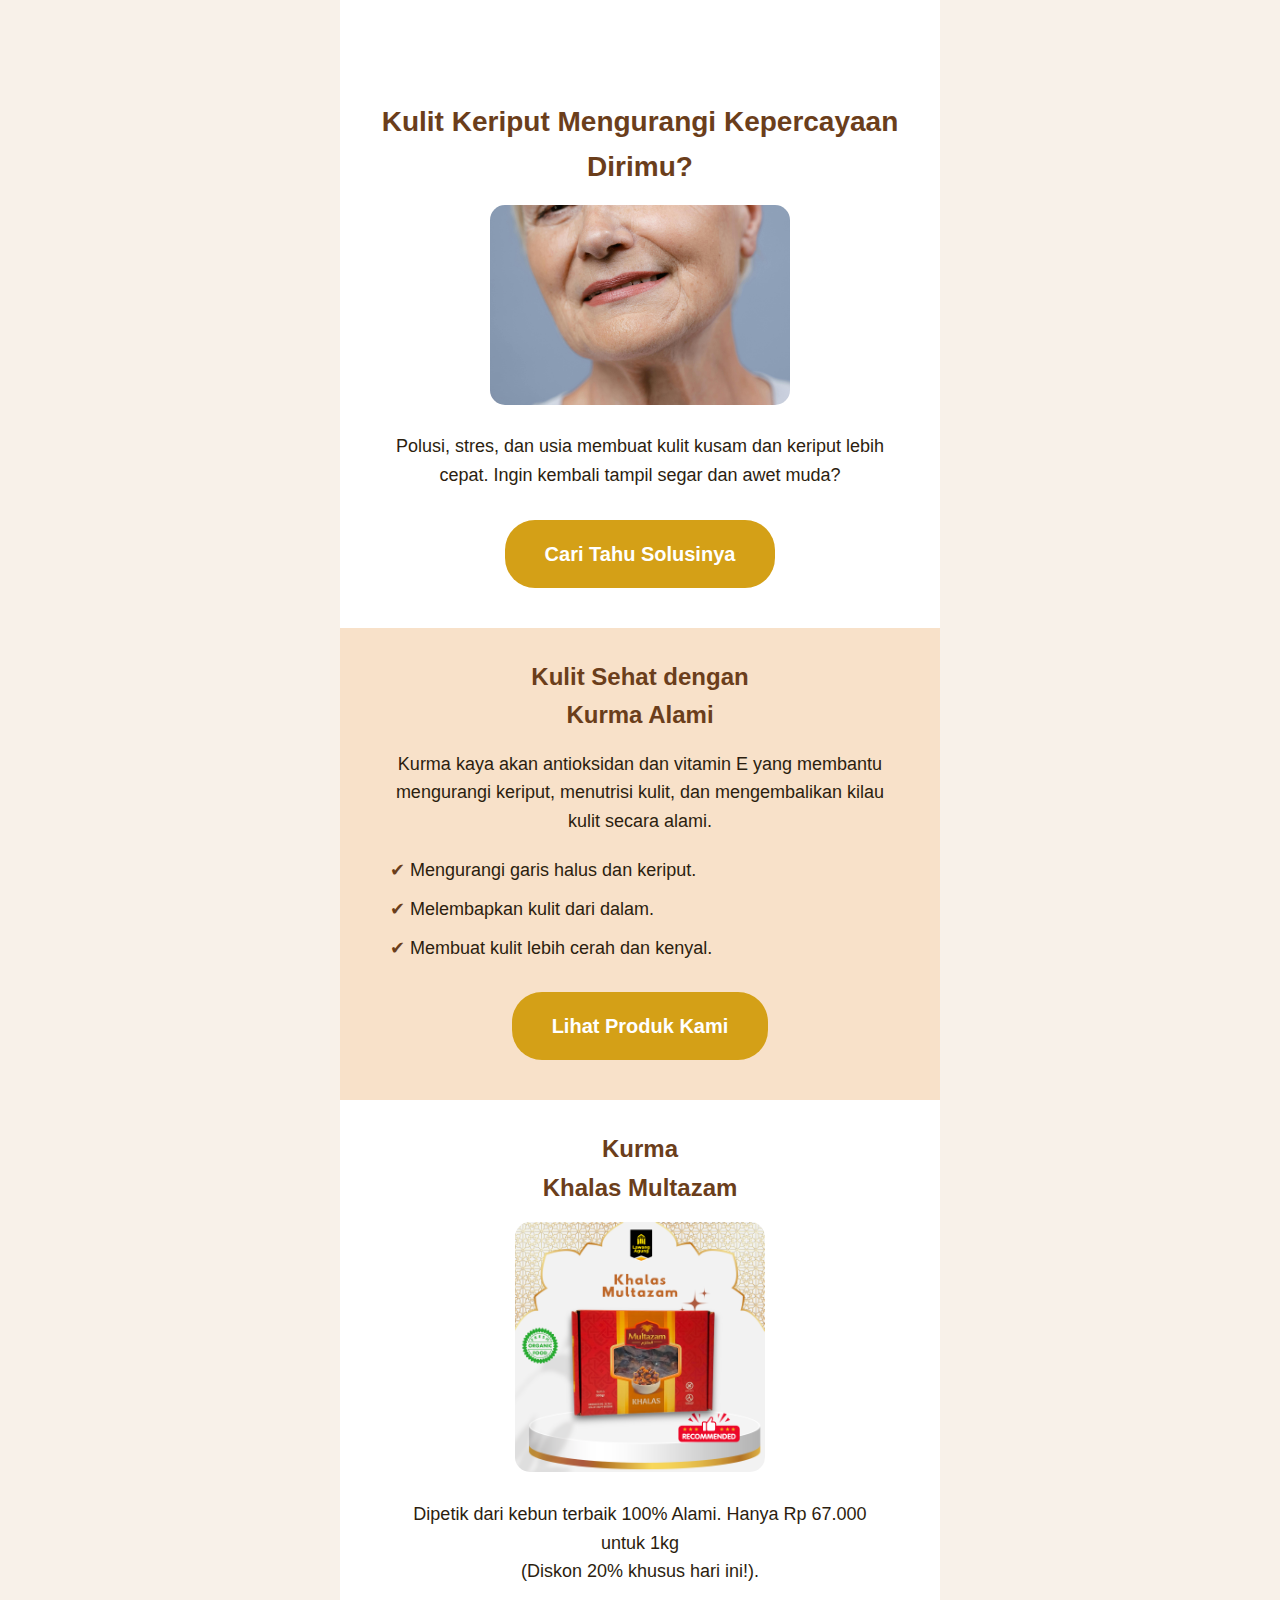
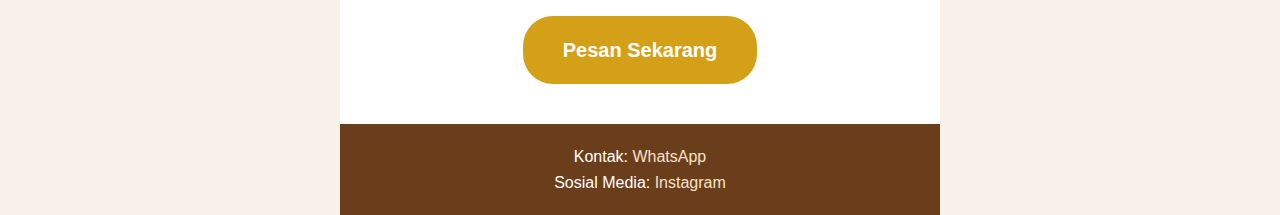
<file: index.html>
<!DOCTYPE html>
<html lang="id">
<head>
  <meta charset="UTF-8">
  <meta name="viewport" content="width=device-width, initial-scale=1.0">
  <meta name="description" content="Atasi keriput dengan Kurma Lawang Agung! Kaya antioksidan, 100% alami. Pesan sekarang dan dapatkan diskon 20%!">
  <title>Kurma Lawang Agung - Kulit Sehat & Awet Muda</title>
  <link rel="stylesheet" href="index.css">
</head>
<body>
  <!-- Problem Section -->
  <div class="problem-section">
    <h1>Kulit Keriput Mengurangi Kepercayaan Dirimu?</h1>
    <img src="kulit-keriput.jpg" alt="Kulit Keriput"> <!-- Ganti dengan URL gambar -->
    <p>Polusi, stres, dan usia membuat kulit kusam dan keriput lebih cepat. Ingin kembali tampil segar dan awet muda?</p>
    <a href="#solve" class="cta-button">Cari Tahu Solusinya</a>
  </div>

  <!-- Solve Section -->
  <div class="solve-section" id="solve">
    <h2>Kulit Sehat dengan <br> Kurma Alami</h2>
    <p>Kurma kaya akan antioksidan dan vitamin E yang membantu mengurangi keriput, menutrisi kulit, dan mengembalikan kilau kulit secara alami.</p>
    <ul>
      <li>Mengurangi garis halus dan keriput.</li>
      <li>Melembapkan kulit dari dalam.</li>
      <li>Membuat kulit lebih cerah dan kenyal.</li>
    </ul>
    <a href="#product" class="cta-button">Lihat Produk Kami</a>
  </div>

  <!-- Product Section -->
  <div class="product-section" id="product">
    <h2>Kurma <br> Khalas Multazam</h2>
    <img src="kurma-lawang-agung.png" alt="Kurma Lawang Agung"> <!-- Ganti dengan URL gambar -->
    <p>Dipetik dari kebun terbaik 100% Alami. Hanya Rp 67.000 untuk 1kg <br> (Diskon 20% khusus hari ini!).</p>
    <a href="https://wa.me/6282142062315" class="cta-button">Pesan Sekarang</a>
  </div>

  <!-- Footer -->
  <div class="footer">
    <p>Kontak: <a href="https://wa.me/6282142062315">WhatsApp</a> <br> Sosial Media: <a href="https://instagram.com/lawangagung.pusatkurma">Instagram</a></p>
  </div>
</body>
</html>
</file>
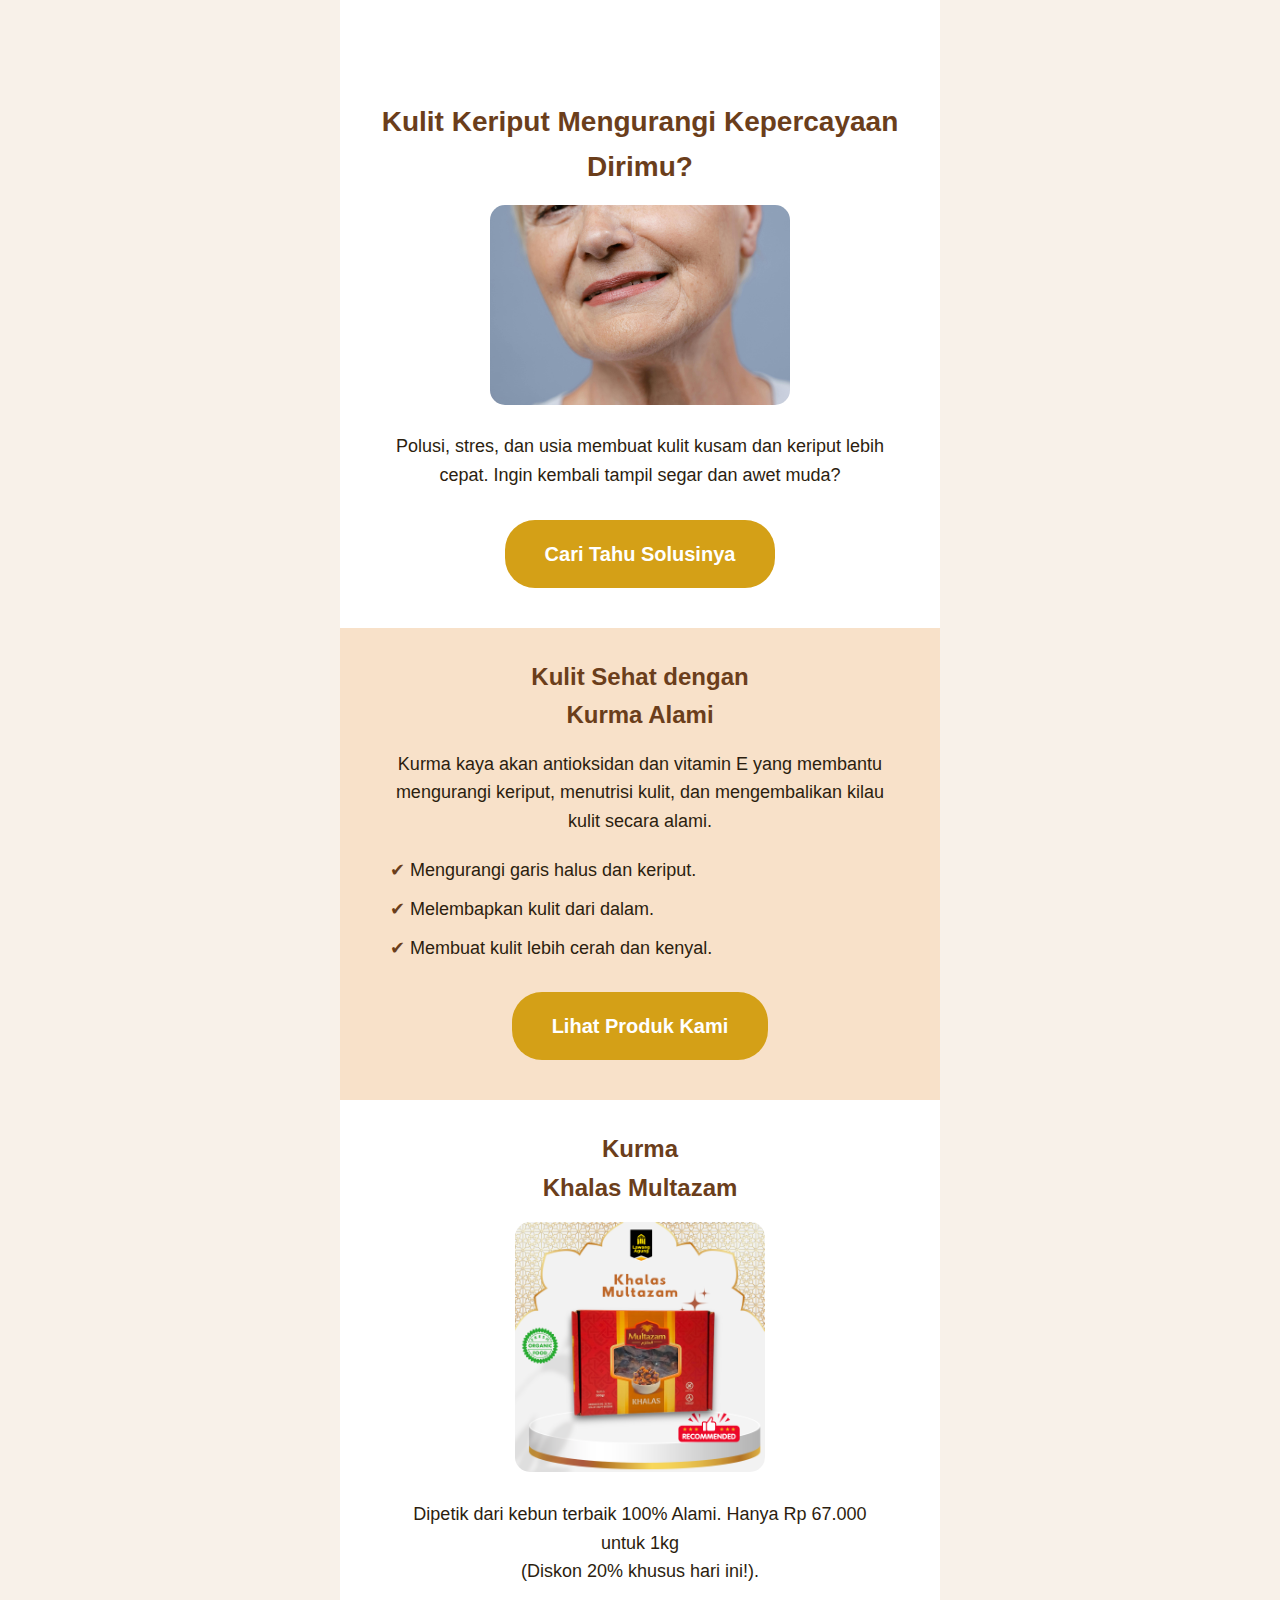
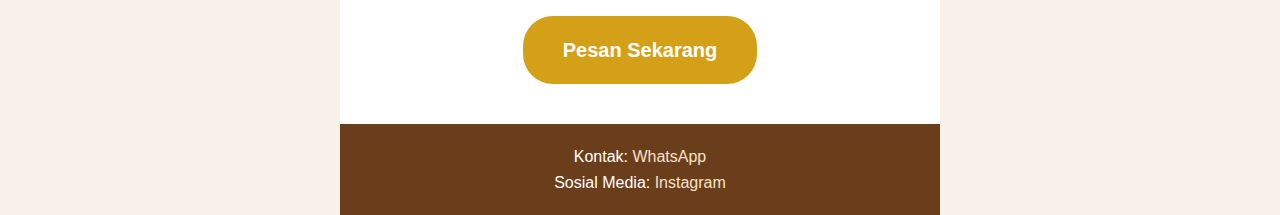
<file: html.html>
<!DOCTYPE html>
<html lang="id">
<head>
  <meta charset="UTF-8">
  <meta name="viewport" content="width=device-width, initial-scale=1.0">
  <meta name="description" content="Atasi keriput dengan Kurma Lawang Agung! Kaya antioksidan, 100% alami. Pesan sekarang dan dapatkan diskon 20%!">
  <title>Kurma Lawang Agung - Kulit Sehat & Awet Muda</title>
  <link rel="stylesheet" href="css.css">
</head>
<body>
  <!-- Problem Section -->
  <div class="problem-section">
    <h1>Kulit Keriput Mengurangi Kepercayaan Dirimu?</h1>
    <img src="kulit-keriput.jpg" alt="Kulit Keriput"> <!-- Ganti dengan URL gambar -->
    <p>Polusi, stres, dan usia membuat kulit kusam dan keriput lebih cepat. Ingin kembali tampil segar dan awet muda?</p>
    <a href="#solve" class="cta-button">Cari Tahu Solusinya</a>
  </div>

  <!-- Solve Section -->
  <div class="solve-section" id="solve">
    <h2>Kulit Sehat dengan <br> Kurma Alami</h2>
    <p>Kurma kaya akan antioksidan dan vitamin E yang membantu mengurangi keriput, menutrisi kulit, dan mengembalikan kilau kulit secara alami.</p>
    <ul>
      <li>Mengurangi garis halus dan keriput.</li>
      <li>Melembapkan kulit dari dalam.</li>
      <li>Membuat kulit lebih cerah dan kenyal.</li>
    </ul>
    <a href="#product" class="cta-button">Lihat Produk Kami</a>
  </div>

  <!-- Product Section -->
  <div class="product-section" id="product">
    <h2>Kurma <br> Khalas Multazam</h2>
    <img src="kurma-lawang-agung.png" alt="Kurma Lawang Agung"> <!-- Ganti dengan URL gambar -->
    <p>Dipetik dari kebun terbaik 100% Alami. Hanya Rp 67.000 untuk 1kg <br> (Diskon 20% khusus hari ini!).</p>
    <a href="https://wa.me/6282142062315" class="cta-button">Pesan Sekarang</a>
  </div>

  <!-- Footer -->
  <div class="footer">
    <p>Kontak: <a href="https://wa.me/6282142062315">WhatsApp</a> <br> Sosial Media: <a href="https://instagram.com/lawangagung.pusatkurma">Instagram</a></p>
  </div>
</body>
</html>
</file>
<file: index.css>
* {
      margin: 0;
      padding: 0;
      box-sizing: border-box;
      font-family: 'Arial', sans-serif;
    }

    body {
      background-color: #f8f1e9; /* Krem lembut untuk kenyamanan mata */
      color: #2c1e0f; /* Cokelat tua untuk kontras */
      line-height: 1.6;
    }

    /* Header */
    .header {
      background-color: #6b3e1b; /* Cokelat kurma yang elegan */
      padding: 15px;
      text-align: center;
      position: fixed;
      width: 100%;
      top: 0;
      z-index: 100;
    }

    .header img {
      width: 120px; /* Logo lebih besar untuk kejelasan */
    }

    /* Problem Section */
    .problem-section {
      padding: 100px 20px 30px;
      text-align: center;
      background-color: #fff;
    }

    .problem-section h1 {
      font-size: 28px; /* Judul besar untuk keterbacaan */
      color: #6b3e1b;
      margin-bottom: 15px;
    }

    .problem-section p {
      font-size: 18px; /* Teks besar untuk kenyamanan */
      margin-bottom: 20px;
      max-width: 500px;
      margin-left: auto;
      margin-right: auto;
    }

    .problem-section img {
      width: 100%;
      max-width: 300px;
      border-radius: 15px;
      margin-bottom: 20px;
    }

    /* Solve Section */
    .solve-section {
      padding: 30px 20px;
      background-color: #f8e1c9; /* Krem lembut */
      text-align: center;
    }

    .solve-section h2 {
      font-size: 24px;
      color: #6b3e1b;
      margin-bottom: 15px;
    }

    .solve-section p {
      font-size: 18px;
      margin-bottom: 20px;
      max-width: 500px;
      margin-left: auto;
      margin-right: auto;
    }

    .solve-section ul {
      list-style: none;
      font-size: 18px;
      text-align: left;
      max-width: 500px;
      margin: 0 auto 20px;
    }

    .solve-section ul li {
      margin-bottom: 10px;
      padding-left: 20px;
      position: relative;
    }

    .solve-section ul li:before {
      content: "✔";
      position: absolute;
      left: 0;
      color: #6b3e1b;
    }

    /* Product Section */
    .product-section {
      padding: 30px 20px;
      text-align: center;
      background-color: #fff;
    }

    .product-section h2 {
      font-size: 24px;
      color: #6b3e1b;
      margin-bottom: 15px;
    }

    .product-section img {
      width: 100%;
      max-width: 250px;
      border-radius: 15px;
      margin-bottom: 20px;
    }

    .product-section p {
      font-size: 18px;
      margin-bottom: 20px;
      max-width: 500px;
      margin-left: auto;
      margin-right: auto;
    }

    /* CTA Button */
    .cta-button {
      display: inline-block;
      background-color: #d4a017; /* Emas lembut */
      color: #fff;
      padding: 18px 40px; /* Tombol besar untuk mudah diklik */
      border-radius: 30px;
      text-decoration: none;
      font-size: 20px;
      font-weight: bold;
      margin: 10px 0;
      transition: background-color 0.3s;
    }

    .cta-button:hover {
      background-color: #6b3e1b;
    }

    /* Footer */
    .footer {
      background-color: #6b3e1b;
      color: #fff;
      text-align: center;
      padding: 20px;
      font-size: 16px;
    }

    .footer a {
      color: #f8e1c9;
      text-decoration: none;
    }

    /* Mobile Optimization */
    @media (min-width: 768px) {
      body {
        max-width: 600px; /* Membatasi lebar untuk simulasi tampilan mobile */
        margin: 0 auto;
      }
    }
</file>
<file: css.css>
* {
      margin: 0;
      padding: 0;
      box-sizing: border-box;
      font-family: 'Arial', sans-serif;
    }

    body {
      background-color: #f8f1e9; /* Krem lembut untuk kenyamanan mata */
      color: #2c1e0f; /* Cokelat tua untuk kontras */
      line-height: 1.6;
    }

    /* Header */
    .header {
      background-color: #6b3e1b; /* Cokelat kurma yang elegan */
      padding: 15px;
      text-align: center;
      position: fixed;
      width: 100%;
      top: 0;
      z-index: 100;
    }

    .header img {
      width: 120px; /* Logo lebih besar untuk kejelasan */
    }

    /* Problem Section */
    .problem-section {
      padding: 100px 20px 30px;
      text-align: center;
      background-color: #fff;
    }

    .problem-section h1 {
      font-size: 28px; /* Judul besar untuk keterbacaan */
      color: #6b3e1b;
      margin-bottom: 15px;
    }

    .problem-section p {
      font-size: 18px; /* Teks besar untuk kenyamanan */
      margin-bottom: 20px;
      max-width: 500px;
      margin-left: auto;
      margin-right: auto;
    }

    .problem-section img {
      width: 100%;
      max-width: 300px;
      border-radius: 15px;
      margin-bottom: 20px;
    }

    /* Solve Section */
    .solve-section {
      padding: 30px 20px;
      background-color: #f8e1c9; /* Krem lembut */
      text-align: center;
    }

    .solve-section h2 {
      font-size: 24px;
      color: #6b3e1b;
      margin-bottom: 15px;
    }

    .solve-section p {
      font-size: 18px;
      margin-bottom: 20px;
      max-width: 500px;
      margin-left: auto;
      margin-right: auto;
    }

    .solve-section ul {
      list-style: none;
      font-size: 18px;
      text-align: left;
      max-width: 500px;
      margin: 0 auto 20px;
    }

    .solve-section ul li {
      margin-bottom: 10px;
      padding-left: 20px;
      position: relative;
    }

    .solve-section ul li:before {
      content: "✔";
      position: absolute;
      left: 0;
      color: #6b3e1b;
    }

    /* Product Section */
    .product-section {
      padding: 30px 20px;
      text-align: center;
      background-color: #fff;
    }

    .product-section h2 {
      font-size: 24px;
      color: #6b3e1b;
      margin-bottom: 15px;
    }

    .product-section img {
      width: 100%;
      max-width: 250px;
      border-radius: 15px;
      margin-bottom: 20px;
    }

    .product-section p {
      font-size: 18px;
      margin-bottom: 20px;
      max-width: 500px;
      margin-left: auto;
      margin-right: auto;
    }

    /* CTA Button */
    .cta-button {
      display: inline-block;
      background-color: #d4a017; /* Emas lembut */
      color: #fff;
      padding: 18px 40px; /* Tombol besar untuk mudah diklik */
      border-radius: 30px;
      text-decoration: none;
      font-size: 20px;
      font-weight: bold;
      margin: 10px 0;
      transition: background-color 0.3s;
    }

    .cta-button:hover {
      background-color: #6b3e1b;
    }

    /* Footer */
    .footer {
      background-color: #6b3e1b;
      color: #fff;
      text-align: center;
      padding: 20px;
      font-size: 16px;
    }

    .footer a {
      color: #f8e1c9;
      text-decoration: none;
    }

    /* Mobile Optimization */
    @media (min-width: 768px) {
      body {
        max-width: 600px; /* Membatasi lebar untuk simulasi tampilan mobile */
        margin: 0 auto;
      }
    }
</file>
